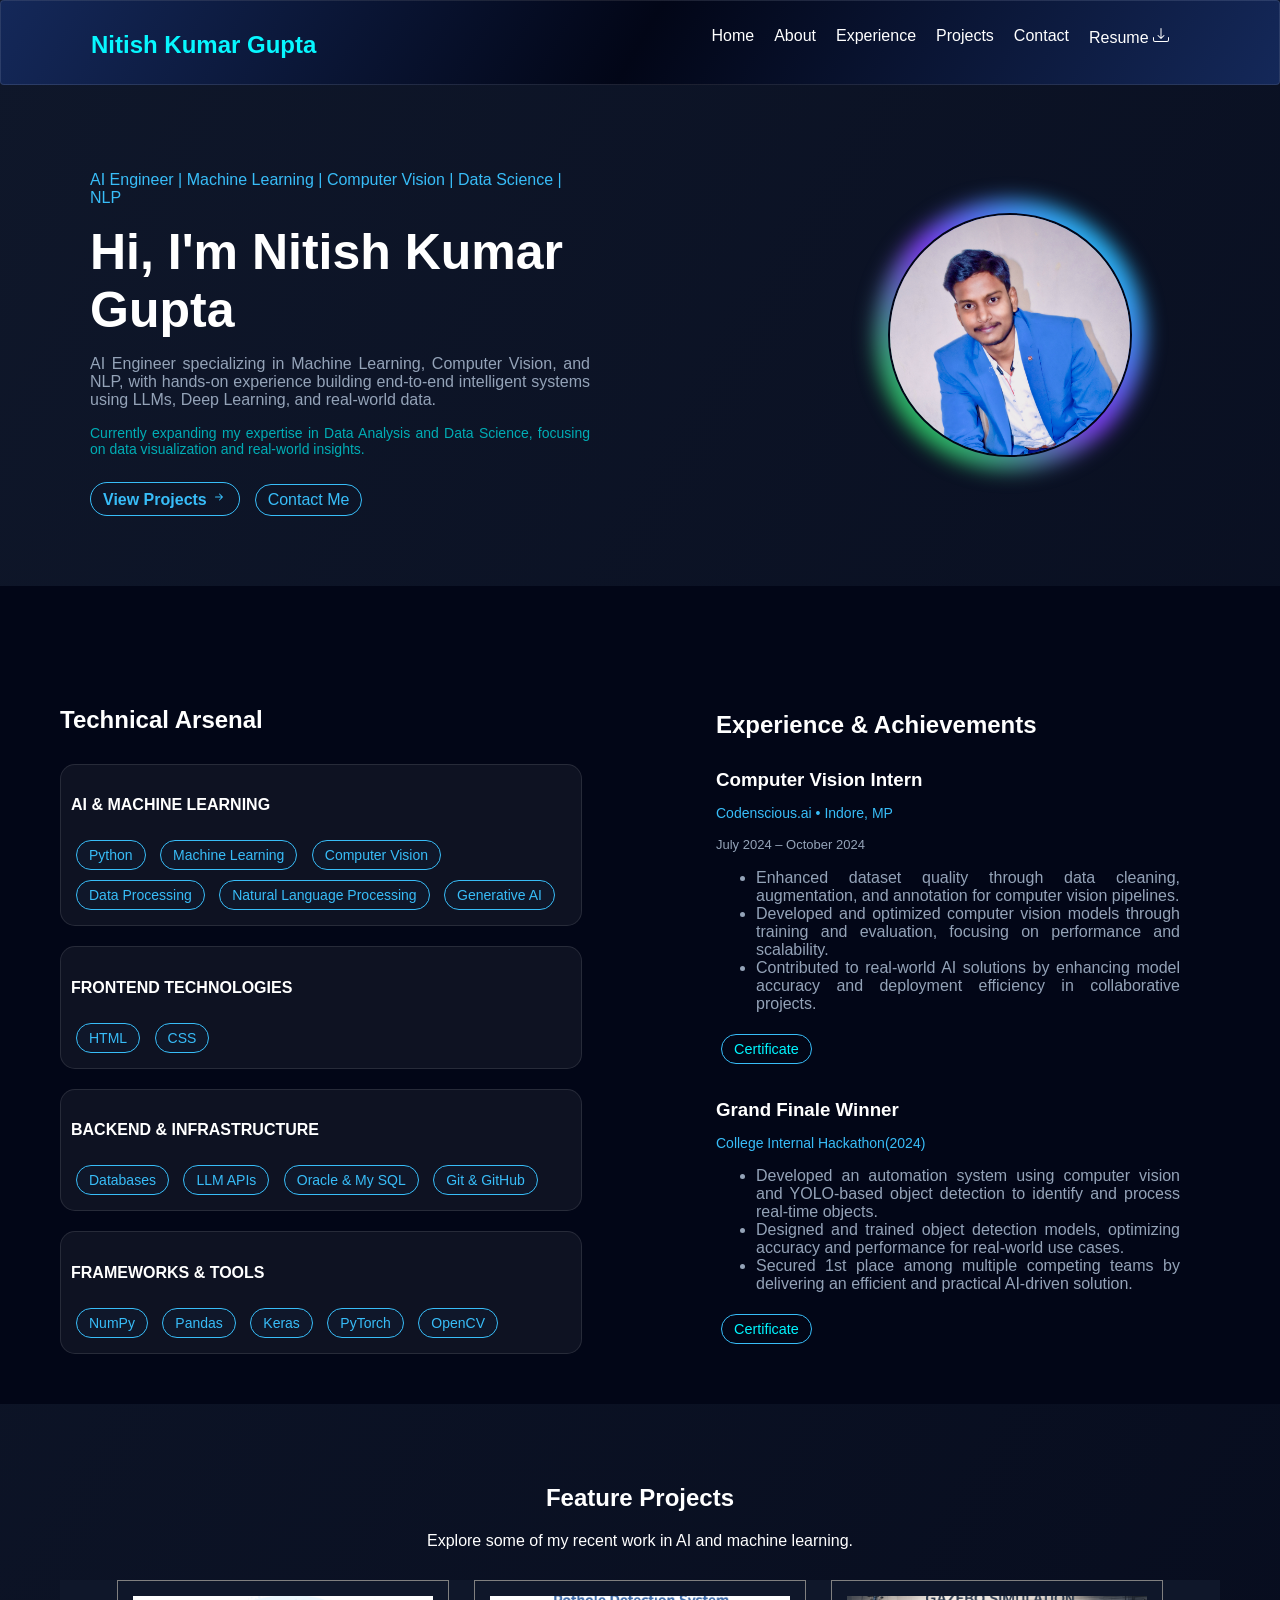
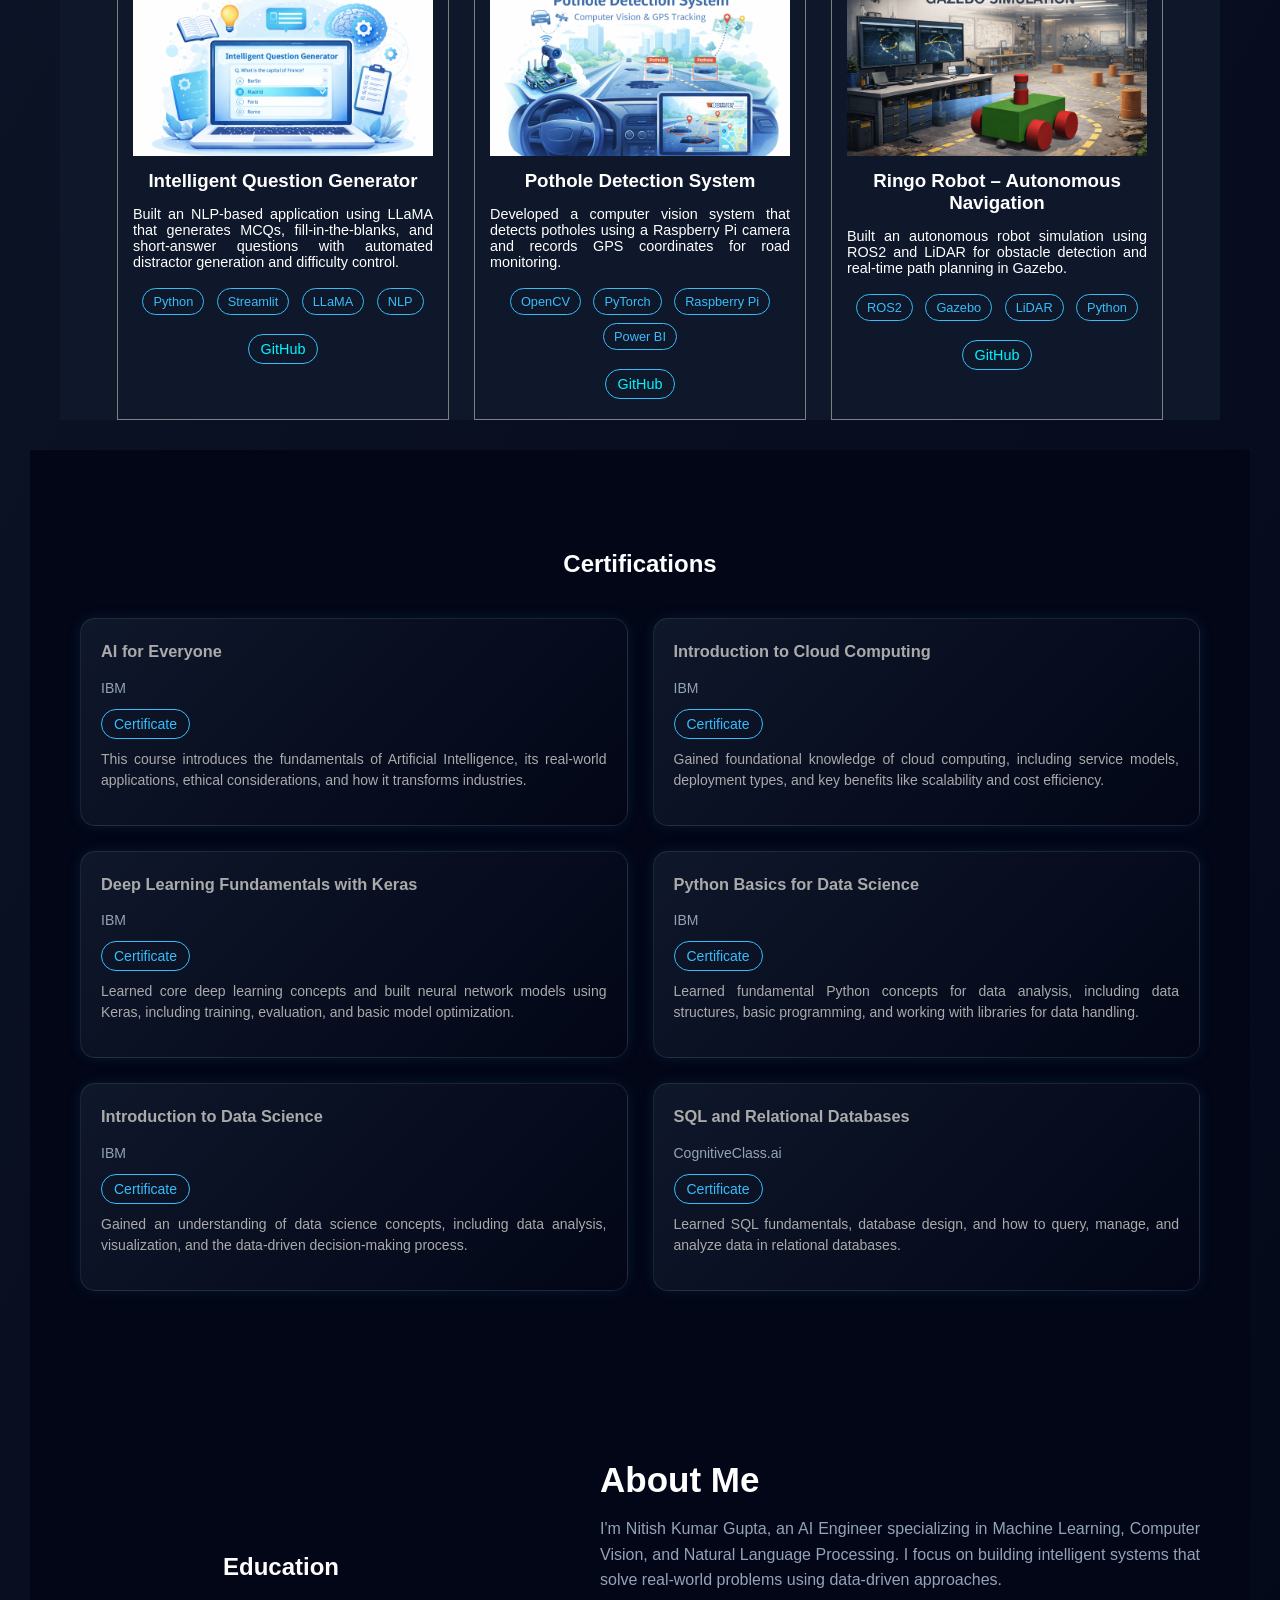
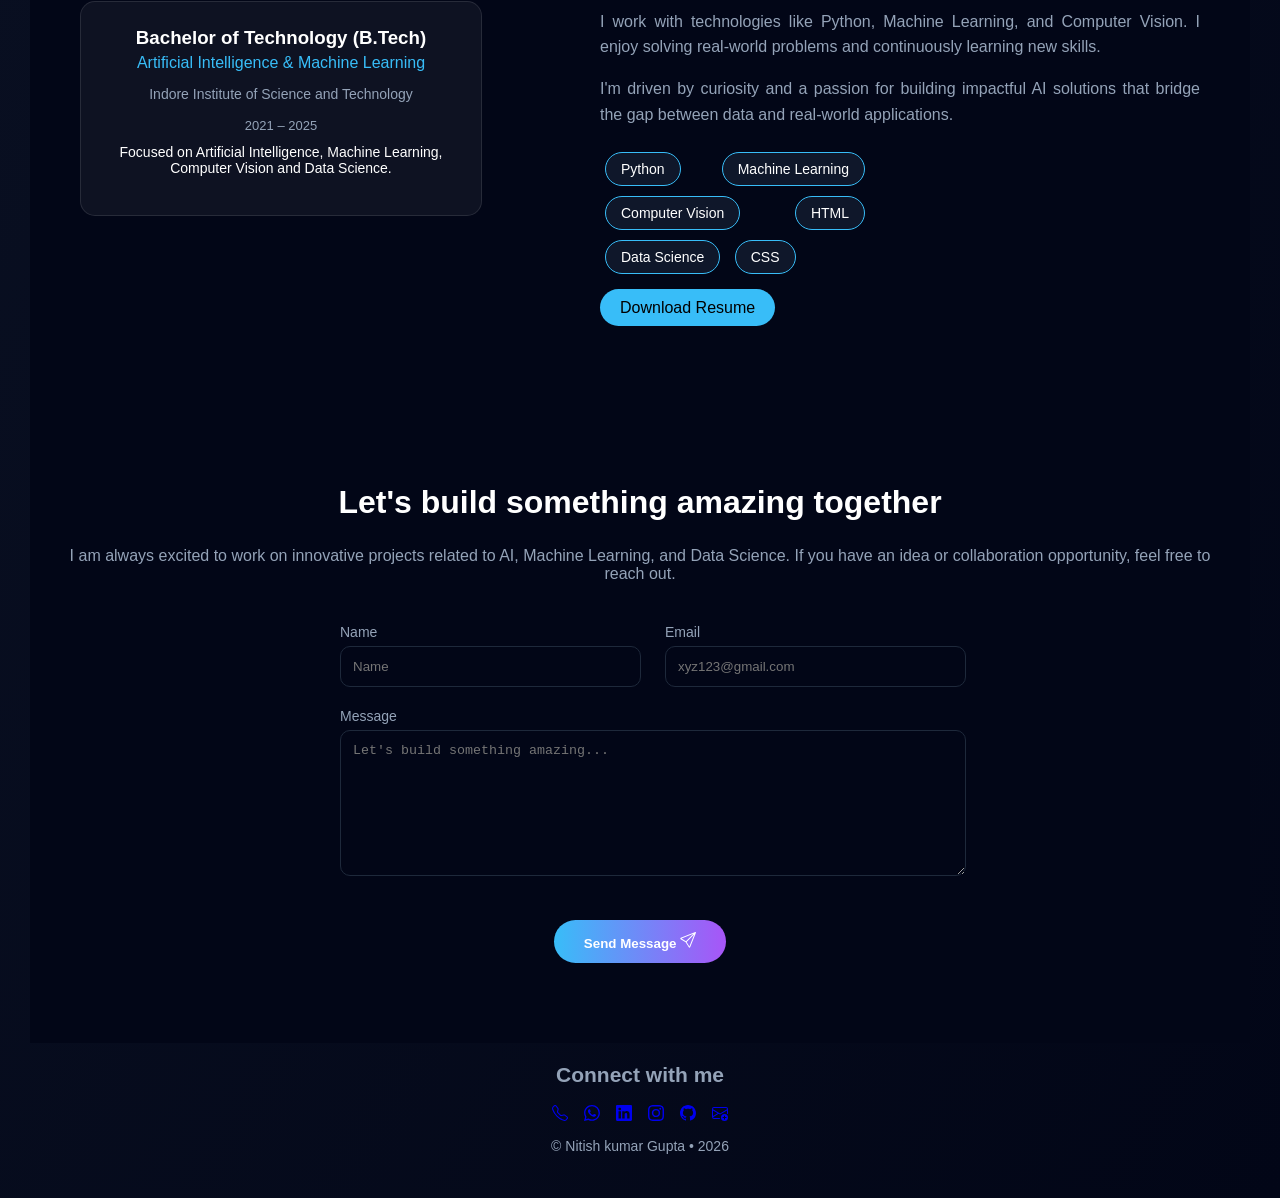
<file: index.html>
<!DOCTYPE html>
<html lang="en">
<head>
    <meta charset="UTF-8">
    <meta name="viewport" content="width=device-width, initial-scale=1.0">
    <title>portfolio</title>
    <link rel="stylesheet" href="style.css">
    <link rel="icon" type="image/png" sizes="32x32" href="images/favicon-32x32.png">
    <link rel="icon" type="image/png" sizes="16x16" href="images/favicon-16x16.png">
    <meta name="description" content="AI Engineer Portfolio - Nitish Kumar Gupta">
    <meta name="keywords" content="AI, Machine Learning, Portfolio, Python">
</head>
<body>
    <!-- NAVBAR -->
<nav>
    <h2 class="logo">Nitish Kumar Gupta</h2>
    <ul>
        <li><a href="#">Home</a></li>
        <li><a href="#about">About</a></li>
        <li><a href="#experience">Experience</a></li>
        <li><a href="#projects">Projects</a></li>
        <li><a href="#contact">Contact</a></li>
        <li><a href="nitish_resume.pdf" download="Resume">Resume
            <svg xmlns="http://www.w3.org/2000/svg" width="16" height="16" fill="currentColor" class="bi bi-download" viewBox="0 0 16 16">
        <path d="M.5 9.9a.5.5 0 0 1 .5.5v2.5a1 1 0 0 0 1 1h12a1 1 0 0 0 1-1v-2.5a.5.5 0 0 1 1 0v2.5a2 2 0 0 1-2 2H2a2 2 0 0 1-2-2v-2.5a.5.5 0 0 1 .5-.5"/>
        <path d="M7.646 11.854a.5.5 0 0 0 .708 0l3-3a.5.5 0 0 0-.708-.708L8.5 10.293V1.5a.5.5 0 0 0-1 0v8.793L5.354 8.146a.5.5 0 1 0-.708.708z"/>
        </svg>
        </a></li>
    </ul>
</nav>

<!-- HERO SECTION -->
<section class="hero">
    <div class="left">
        <p class="tagline">AI Engineer | Machine Learning | Computer Vision | Data Science | NLP</p>
        <h1 class="typing">Hi, I'm Nitish Kumar Gupta</h1>
        <p class="desc">
            AI Engineer specializing in Machine Learning, Computer Vision, and NLP, with hands-on experience building end-to-end intelligent systems using LLMs, Deep Learning, and real-world data.
        </p>
        <p class="exploring">
            Currently expanding my expertise in Data Analysis and Data Science, focusing on data visualization and real-world insights.
        </p>

        <div class="buttons">
            <a href="#projects" class="btn1">View Projects
                <svg xmlns="http://www.w3.org/2000/svg" width="16" height="16" fill="currentColor" class="bi bi-arrow-right-short" viewBox="0 0 16 16">
                <path fill-rule="evenodd" d="M4 8a.5.5 0 0 1 .5-.5h5.793L8.146 5.354a.5.5 0 1 1 .708-.708l3 3a.5.5 0 0 1 0 .708l-3 3a.5.5 0 0 1-.708-.708L10.293 8.5H4.5A.5.5 0 0 1 4 8"/>
                </svg>
            </a>
            <a href="#contact" class="btn2">Contact Me
            <!-- <svg xmlns="http://www.w3.org/2000/svg" width="16" height="16" fill="currentColor" class="bi bi-download" viewBox="0 0 16 16">
                <path d="M.5 9.9a.5.5 0 0 1 .5.5v2.5a1 1 0 0 0 1 1h12a1 1 0 0 0 1-1v-2.5a.5.5 0 0 1 1 0v2.5a2 2 0 0 1-2 2H2a2 2 0 0 1-2-2v-2.5a.5.5 0 0 1 .5-.5"/>
                <path d="M7.646 11.854a.5.5 0 0 0 .708 0l3-3a.5.5 0 0 0-.708-.708L8.5 10.293V1.5a.5.5 0 0 0-1 0v8.793L5.354 8.146a.5.5 0 1 0-.708.708z"/>
            </svg> -->
            </a>
        </div>
    </div>

    <div class="right">
        <img src="images/IMG_4747.jpg" alt="profile">
    </div>
</section>


<section class="exp-section" id="experience">

    <!-- LEFT SIDE (SKILLS) -->
    <div class="skills">

        <h2>Technical Arsenal</h2>

        <div class="card">
            <h4>AI & MACHINE LEARNING</h4>
            <div class="tags">
                <span>Python</span>
                <span>Machine Learning</span>
                <span>Computer Vision</span>
                <span>Data Processing</span>
                <span>Natural Language Processing</span>
                <span>Generative AI</span>
            </div>
        </div>

        <div class="card">
            <h4>FRONTEND TECHNOLOGIES</h4>
            <div class="tags">
                <!-- <span>React</span>
                <span>Next.js</span> -->
                <span>HTML</span>
                <span>CSS</span>
            </div>
        </div>

        <div class="card">
            <h4>BACKEND & INFRASTRUCTURE</h4>
            <div class="tags">
                <span>Databases</span>
                <span>LLM APIs</span>
                <span>Oracle & My SQL</span>
                <span>Git & GitHub</span>
            </div>
        </div>
        <div class="card">
            <h4>FRAMEWORKS & TOOLS</h4>
            <div class="tags">
                <span>NumPy</span>
                <span>Pandas</span>
                <span>Keras</span>
                <span>PyTorch</span>
                <span>OpenCV</span>
            </div>
    </div>

    </div>

    <!-- RIGHT SIDE (EXPERIENCE) -->
    <div class="experience">
        

        <h2>Experience & Achievements</h2>

            <div class="item">
                <div class="content">
                    <h3>Computer Vision Intern</h3>
                    <p class="company">Codenscious.ai • Indore, MP</p>
                    <span class="date">July 2024 – October 2024</span>

                    <ul>
                        <li>Enhanced dataset quality through data cleaning, augmentation, and annotation for computer vision pipelines.</li>
                        <li>Developed and optimized computer vision models through training and evaluation, focusing on performance and scalability.</li>
                        <li>Contributed to real-world AI solutions by enhancing model accuracy and deployment efficiency in collaborative projects.</li>
                    </ul>
                    <a href="https://drive.google.com/file/d/1pH23Oi0qFvz0-81xElaISuHCDr7h6zci/view?usp=sharing" target="_blank">Certificate</a>
                </div>
            </div>

            <div class="item">
                <div class="content">
                    <h3>Grand Finale Winner</h3>
                    <p class="company">College Internal Hackathon(2024)</p>
                    <ul>
                        <li>Developed an automation system using computer vision and YOLO-based object detection to identify and process real-time objects.</li>
                        <li>Designed and trained object detection models, optimizing accuracy and performance for real-world use cases.</li>
                        <li>Secured 1st place among multiple competing teams by delivering an efficient and practical AI-driven solution.</li>
                    </ul>
                    <a href="https://drive.google.com/file/d/1LE_sgU62Ff4HAMiB1M44uQCPMNcK5cel/view?usp=sharing" target="_blank">Certificate</a>
                </div>
            </div>

    </div>

</section>
<!-- Projects -->
 <div class="head" id="projects">
        <h2>Feature Projects</h2>
        <p>Explore some of my recent work in AI and machine learning.</p>
        <div class="projects">

    <!-- Project 1 -->
    <div class="project-card">
        <img src="images/question_generator.png" alt="Question Generator">

        <h3>Intelligent Question Generator</h3>

        <p>Built an NLP-based application using LLaMA that generates MCQs, fill-in-the-blanks, and short-answer questions with automated distractor generation and difficulty control.</p>

        <div class="tech">
            <span>Python</span>
            <span>Streamlit</span>
            <span>LLaMA</span>
            <span>NLP</span>
        </div>

        <div class="project-links">
            <a href="https://github.com/nitishkrgupta/Intelligent_Question_generator" target="_blank">GitHub</a>
        </div>
    </div>


    <!-- Project 2 -->
    <div class="project-card">
        <img src="images/pothole.png" alt="Pothole Detection">

        <h3>Pothole Detection System</h3>

        <p>Developed a computer vision system that detects potholes using a Raspberry Pi camera and records GPS coordinates for road monitoring.</p>

        <div class="tech">
            <span>OpenCV</span>
            <span>PyTorch</span>
            <span>Raspberry Pi</span>
            <span>Power BI</span>
        </div>

        <div class="project-links">
            <a href="https://github.com/nitishkrgupta" target="_blank">GitHub</a>
        </div>
    </div>


    <!-- Project 3 -->
    <div class="project-card">
        <img src="images/robot1.png" alt="Ringo Robot">

        <h3>Ringo Robot – Autonomous Navigation</h3>

        <p>Built an autonomous robot simulation using ROS2 and LiDAR for obstacle detection and real-time path planning in Gazebo.</p>

        <div class="tech">
            <span>ROS2</span>
            <span>Gazebo</span>
            <span>LiDAR</span>
            <span>Python</span>
        </div>

        <div class="project-links">
            <a href="https://github.com/Adityavardhanjain/Ringo---SLAM" target="_blank">GitHub</a>
        </div>
    </div>

</div>

<section class="certifications">

    <h2>Certifications</h2>

    <div class="cert-grid">
        <!-- CARD 1 -->
        <div class="cert-card">
            <h3>AI for Everyone</h3>
            <p class="org">IBM</p>
            <div class="buttons">
                <a href="https://courses.edx.org/certificates/1fab6fd555434b0994438b530886c713" target="_blank">Certificate</a>
                <!-- <button>Summary</button> -->
                <p>
                    This course introduces the fundamentals of Artificial Intelligence,
                    its real-world applications, ethical considerations, and how it
                    transforms industries.
                </p> 
            </div>
        </div>

        <!-- CARD 2 -->
        <div class="cert-card">
            <h3>Introduction to Cloud Computing</h3>
            <p class="org">IBM</p>

            <div class="buttons">
                <a href="https://courses.edx.org/certificates/34645fc9975149f6886b3bfd8b83c50b" target="_blank">Certificate</a>
                <!-- <button>Summary</button> -->
                <p>Gained foundational knowledge of cloud computing, including service models, deployment types, and key benefits like scalability and cost efficiency.</p>
            </div>
        </div>

        <!-- CARD 3 -->
        <div class="cert-card">
            <h3>Deep Learning Fundamentals with Keras</h3>
            <p class="org">IBM</p>

            <div class="buttons">
                <a href="https://courses.edx.org/certificates/72b60727f1254f9a8e0e6c3792f55d23" target="_blank">Certificate</a>
                <!-- <button>Summary</button> -->
                <p>Learned core deep learning concepts and built neural network models using Keras, including training, evaluation, and basic model optimization.</p>
            </div>
        </div>
        <div class="cert-card">
            <h3>Python Basics for Data Science</h3>
            <p class="org">IBM</p>

            <div class="buttons">
                <a href="https://courses.edx.org/certificates/03c9a41adb874b73a85a8ad9785bec9d" target="_blank">Certificate</a>
                <!-- <button>Summary</button> -->
                <p>Learned fundamental Python concepts for data analysis, including data structures, basic programming, and working with libraries for data handling.</p>
            </div>
        </div>
        <div class="cert-card">
            <h3>Introduction to Data Science</h3>
            <p class="org">IBM</p>

            <div class="buttons">
                <a href="https://courses.edx.org/certificates/ad490fe6466a464bbbdf8b87b08b7010" target="_blank">Certificate</a>
                <!-- <button>Summary</button> -->
                <p>Gained an understanding of data science concepts, including data analysis, visualization, and the data-driven decision-making process.</p>
            </div>
        </div>
        <div class="cert-card">
            <h3>SQL and Relational Databases</h3>
            <p class="org">CognitiveClass.ai</p>

            <div class="buttons">
                <a href="https://courses.cognitiveclass.ai/certificates/72644a8330c442c2af75d0e4aa783e21" target="_blank">Certificate</a>
                <!-- <button>Summary</button> -->
                <p>Learned SQL fundamentals, database design, and how to query, manage, and analyze data in relational databases.</p>
            </div>
        </div>

    </div>

</section>


<section class="about" id="about">

    <div class="about-container">

        <!-- LEFT (IMAGE) -->
        <div class="about-left">
        <h2>Education</h2>
        <div class="edu-card">
            <h3>Bachelor of Technology (B.Tech)</h3>
            <p class="college">Artificial Intelligence & Machine Learning</p>
            <p class="college-name">Indore Institute of Science and Technology</p>
            <span class="date">2021 – 2025</span>

            <p class="edu-desc">Focused on Artificial Intelligence, Machine Learning, Computer Vision and Data Science.</p>
        </div>

        </div>

        <!-- RIGHT (TEXT) -->
        <div class="about-right">
            <h2>About Me</h2>

            <p>
                I'm Nitish Kumar Gupta, an AI Engineer specializing in Machine Learning, Computer Vision, and Natural Language Processing. I focus on building intelligent systems that solve real-world problems using data-driven approaches.
            </p>

            <p>
                I work with technologies like Python, Machine Learning, and Computer Vision.
                I enjoy solving real-world problems and continuously learning new skills.
            </p>
            <p>
                I'm driven by curiosity and a passion for building impactful AI solutions that bridge the gap between data and real-world applications.
            </p>

            <!-- SKILLS -->
            <div class="skills">
                <span>Python</span>
                <span>Machine Learning</span>
                <span>Computer Vision</span>
                <span>HTML</span>
                <span>Data Science</span>
                <span>CSS</span>
            </div>

            <a class="about-btn" href="nitish_resume.pdf">Download Resume</a>
        </div>

    </div>

</section>

<section class="contact">

    <h2>Let's build something amazing together</h2>
    <p class="subtitle">
        I am always excited to work on innovative projects related to AI, Machine Learning, and Data Science. If you have an idea or collaboration opportunity, feel free to reach out.
    </p>

    <form class="contact-form">

        <div class="row">
            <div class="input-box">
                <label>Name</label>
                <input type="text" placeholder="Name">
            </div>

            <div class="input-box">
                <label>Email</label>
                <input type="email" placeholder="xyz123@gmail.com">
            </div>
        </div>

        <div class="input-box">
            <label>Message</label>
            <textarea placeholder="Let's build something amazing..."></textarea>
        </div>

        <button class="send-btn">Send Message
            <svg xmlns="http://www.w3.org/2000/svg" width="16" height="16" fill="currentColor" class="bi bi-send" viewBox="0 0 16 16">
            <path d="M15.854.146a.5.5 0 0 1 .11.54l-5.819 14.547a.75.75 0 0 1-1.329.124l-3.178-4.995L.643 7.184a.75.75 0 0 1 .124-1.33L15.314.037a.5.5 0 0 1 .54.11ZM6.636 10.07l2.761 4.338L14.13 2.576zm6.787-8.201L1.591 6.602l4.339 2.76z"/>
            </svg>
        </button>

    </form>

</section>

    <footer class="footer" id="contact">
        <h2>Connect with me</h2>
        <a href="tel:+919576273910"><svg xmlns="http://www.w3.org/2000/svg" width="16" height="16" fill="currentColor" class="bi bi-telephone" viewBox="0 0 16 16">
        <path d="M3.654 1.328a.678.678 0 0 0-1.015-.063L1.605 2.3c-.483.484-.661 1.169-.45 1.77a17.6 17.6 0 0 0 4.168 6.608 17.6 17.6 0 0 0 6.608 4.168c.601.211 1.286.033 1.77-.45l1.034-1.034a.678.678 0 0 0-.063-1.015l-2.307-1.794a.68.68 0 0 0-.58-.122l-2.19.547a1.75 1.75 0 0 1-1.657-.459L5.482 8.062a1.75 1.75 0 0 1-.46-1.657l.548-2.19a.68.68 0 0 0-.122-.58zM1.884.511a1.745 1.745 0 0 1 2.612.163L6.29 2.98c.329.423.445.974.315 1.494l-.547 2.19a.68.68 0 0 0 .178.643l2.457 2.457a.68.68 0 0 0 .644.178l2.189-.547a1.75 1.75 0 0 1 1.494.315l2.306 1.794c.829.645.905 1.87.163 2.611l-1.034 1.034c-.74.74-1.846 1.065-2.877.702a18.6 18.6 0 0 1-7.01-4.42 18.6 18.6 0 0 1-4.42-7.009c-.362-1.03-.037-2.137.703-2.877z"/>
        </svg></a>
        <a href="https://api.whatsapp.com/send?phone=919576273910" target="_blank"><svg xmlns="http://www.w3.org/2000/svg" width="16" height="16" fill="currentColor" class="bi bi-whatsapp" viewBox="0 0 16 16">
        <path d="M13.601 2.326A7.85 7.85 0 0 0 7.994 0C3.627 0 .068 3.558.064 7.926c0 1.399.366 2.76 1.057 3.965L0 16l4.204-1.102a7.9 7.9 0 0 0 3.79.965h.004c4.368 0 7.926-3.558 7.93-7.93A7.9 7.9 0 0 0 13.6 2.326zM7.994 14.521a6.6 6.6 0 0 1-3.356-.92l-.24-.144-2.494.654.666-2.433-.156-.251a6.56 6.56 0 0 1-1.007-3.505c0-3.626 2.957-6.584 6.591-6.584a6.56 6.56 0 0 1 4.66 1.931 6.56 6.56 0 0 1 1.928 4.66c-.004 3.639-2.961 6.592-6.592 6.592m3.615-4.934c-.197-.099-1.17-.578-1.353-.646-.182-.065-.315-.099-.445.099-.133.197-.513.646-.627.775-.114.133-.232.148-.43.05-.197-.1-.836-.308-1.592-.985-.59-.525-.985-1.175-1.103-1.372-.114-.198-.011-.304.088-.403.087-.088.197-.232.296-.346.1-.114.133-.198.198-.33.065-.134.034-.248-.015-.347-.05-.099-.445-1.076-.612-1.47-.16-.389-.323-.335-.445-.34-.114-.007-.247-.007-.38-.007a.73.73 0 0 0-.529.247c-.182.198-.691.677-.691 1.654s.71 1.916.81 2.049c.098.133 1.394 2.132 3.383 2.992.47.205.84.326 1.129.418.475.152.904.129 1.246.08.38-.058 1.171-.48 1.338-.943.164-.464.164-.86.114-.943-.049-.084-.182-.133-.38-.232"/>
        </svg></a>
        <a href="https://www.linkedin.com/in/nitish-kumar-gupta-1b4274269/" target="_blank"><svg xmlns="http://www.w3.org/2000/svg" width="16" height="16" fill="currentColor" class="bi bi-linkedin" viewBox="0 0 16 16">
        <path d="M0 1.146C0 .513.526 0 1.175 0h13.65C15.474 0 16 .513 16 1.146v13.708c0 .633-.526 1.146-1.175 1.146H1.175C.526 16 0 15.487 0 14.854zm4.943 12.248V6.169H2.542v7.225zm-1.2-8.212c.837 0 1.358-.554 1.358-1.248-.015-.709-.52-1.248-1.342-1.248S2.4 3.226 2.4 3.934c0 .694.521 1.248 1.327 1.248zm4.908 8.212V9.359c0-.216.016-.432.08-.586.173-.431.568-.878 1.232-.878.869 0 1.216.662 1.216 1.634v3.865h2.401V9.25c0-2.22-1.184-3.252-2.764-3.252-1.274 0-1.845.7-2.165 1.193v.025h-.016l.016-.025V6.169h-2.4c.03.678 0 7.225 0 7.225z"/>
        </svg></a>
        <a href="https://www.instagram.com/nitish.k.gupta/" target="_blank"><svg xmlns="http://www.w3.org/2000/svg" width="16" height="16" fill="currentColor" class="bi bi-instagram" viewBox="0 0 16 16">
        <path d="M8 0C5.829 0 5.556.01 4.703.048 3.85.088 3.269.222 2.76.42a3.9 3.9 0 0 0-1.417.923A3.9 3.9 0 0 0 .42 2.76C.222 3.268.087 3.85.048 4.7.01 5.555 0 5.827 0 8.001c0 2.172.01 2.444.048 3.297.04.852.174 1.433.372 1.942.205.526.478.972.923 1.417.444.445.89.719 1.416.923.51.198 1.09.333 1.942.372C5.555 15.99 5.827 16 8 16s2.444-.01 3.298-.048c.851-.04 1.434-.174 1.943-.372a3.9 3.9 0 0 0 1.416-.923c.445-.445.718-.891.923-1.417.197-.509.332-1.09.372-1.942C15.99 10.445 16 10.173 16 8s-.01-2.445-.048-3.299c-.04-.851-.175-1.433-.372-1.941a3.9 3.9 0 0 0-.923-1.417A3.9 3.9 0 0 0 13.24.42c-.51-.198-1.092-.333-1.943-.372C10.443.01 10.172 0 7.998 0zm-.717 1.442h.718c2.136 0 2.389.007 3.232.046.78.035 1.204.166 1.486.275.373.145.64.319.92.599s.453.546.598.92c.11.281.24.705.275 1.485.039.843.047 1.096.047 3.231s-.008 2.389-.047 3.232c-.035.78-.166 1.203-.275 1.485a2.5 2.5 0 0 1-.599.919c-.28.28-.546.453-.92.598-.28.11-.704.24-1.485.276-.843.038-1.096.047-3.232.047s-2.39-.009-3.233-.047c-.78-.036-1.203-.166-1.485-.276a2.5 2.5 0 0 1-.92-.598 2.5 2.5 0 0 1-.6-.92c-.109-.281-.24-.705-.275-1.485-.038-.843-.046-1.096-.046-3.233s.008-2.388.046-3.231c.036-.78.166-1.204.276-1.486.145-.373.319-.64.599-.92s.546-.453.92-.598c.282-.11.705-.24 1.485-.276.738-.034 1.024-.044 2.515-.045zm4.988 1.328a.96.96 0 1 0 0 1.92.96.96 0 0 0 0-1.92m-4.27 1.122a4.109 4.109 0 1 0 0 8.217 4.109 4.109 0 0 0 0-8.217m0 1.441a2.667 2.667 0 1 1 0 5.334 2.667 2.667 0 0 1 0-5.334"/>
        </svg></a>
        <a href="https://github.com/nitishkrgupta" target="_blank"><svg xmlns="http://www.w3.org/2000/svg" width="16" height="16" fill="currentColor" class="bi bi-github" viewBox="0 0 16 16">
        <path d="M8 0C3.58 0 0 3.58 0 8c0 3.54 2.29 6.53 5.47 7.59.4.07.55-.17.55-.38 0-.19-.01-.82-.01-1.49-2.01.37-2.53-.49-2.69-.94-.09-.23-.48-.94-.82-1.13-.28-.15-.68-.52-.01-.53.63-.01 1.08.58 1.23.82.72 1.21 1.87.87 2.33.66.07-.52.28-.87.51-1.07-1.78-.2-3.64-.89-3.64-3.95 0-.87.31-1.59.82-2.15-.08-.2-.36-1.02.08-2.12 0 0 .67-.21 2.2.82.64-.18 1.32-.27 2-.27s1.36.09 2 .27c1.53-1.04 2.2-.82 2.2-.82.44 1.1.16 1.92.08 2.12.51.56.82 1.27.82 2.15 0 3.07-1.87 3.75-3.65 3.95.29.25.54.73.54 1.48 0 1.07-.01 1.93-.01 2.2 0 .21.15.46.55.38A8.01 8.01 0 0 0 16 8c0-4.42-3.58-8-8-8"/>
        </svg></a>
        <a href="mailto:kumarknitish@gmail.com"><svg xmlns="http://www.w3.org/2000/svg" width="16" height="16" fill="currentColor" class="bi bi-envelope-plus" viewBox="0 0 16 16">
        <path d="M2 2a2 2 0 0 0-2 2v8.01A2 2 0 0 0 2 14h5.5a.5.5 0 0 0 0-1H2a1 1 0 0 1-.966-.741l5.64-3.471L8 9.583l7-4.2V8.5a.5.5 0 0 0 1 0V4a2 2 0 0 0-2-2zm3.708 6.208L1 11.105V5.383zM1 4.217V4a1 1 0 0 1 1-1h12a1 1 0 0 1 1 1v.217l-7 4.2z"/>
        <path d="M16 12.5a3.5 3.5 0 1 1-7 0 3.5 3.5 0 0 1 7 0m-3.5-2a.5.5 0 0 0-.5.5v1h-1a.5.5 0 0 0 0 1h1v1a.5.5 0 0 0 1 0v-1h1a.5.5 0 0 0 0-1h-1v-1a.5.5 0 0 0-.5-.5"/>
        </svg></a>
        <div>
            
        </div>
        <p>&copy; Nitish kumar Gupta &bull; 2026</p>
    </footer>


</body>
</html>
</file>
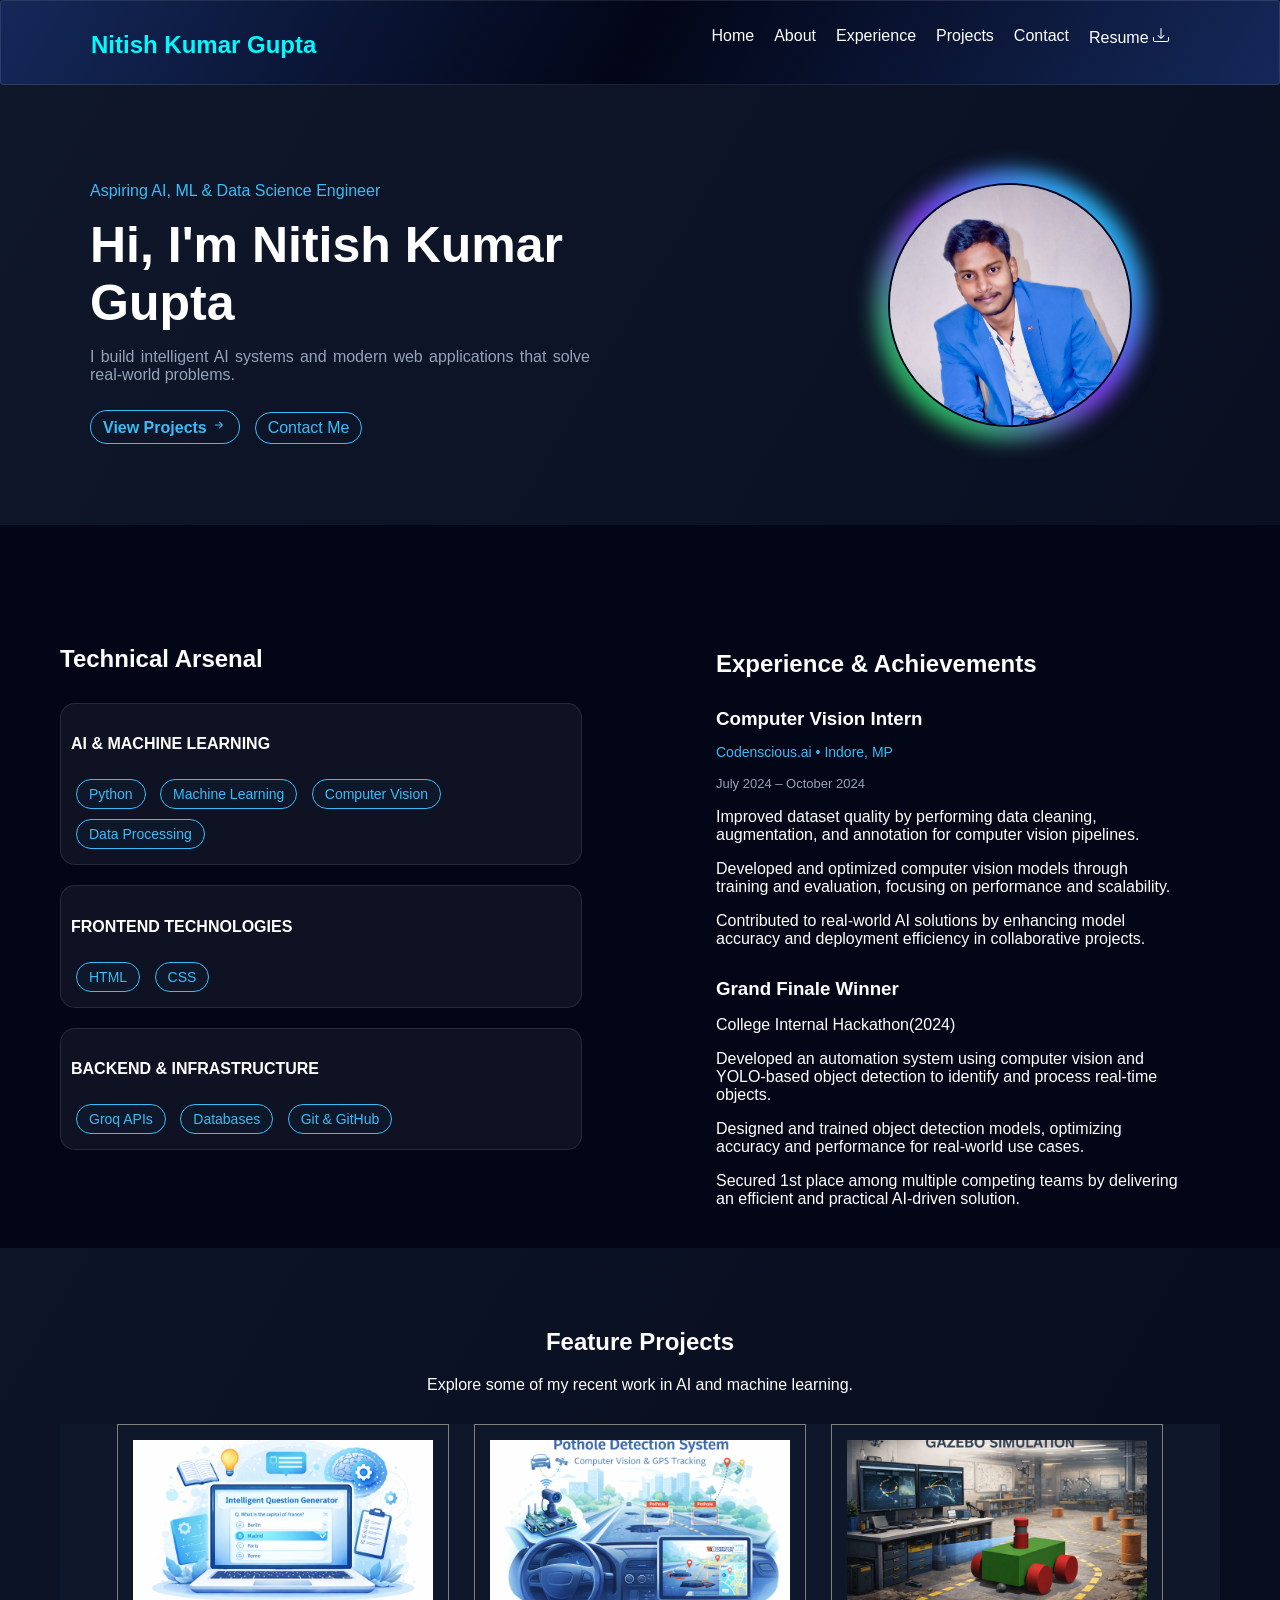
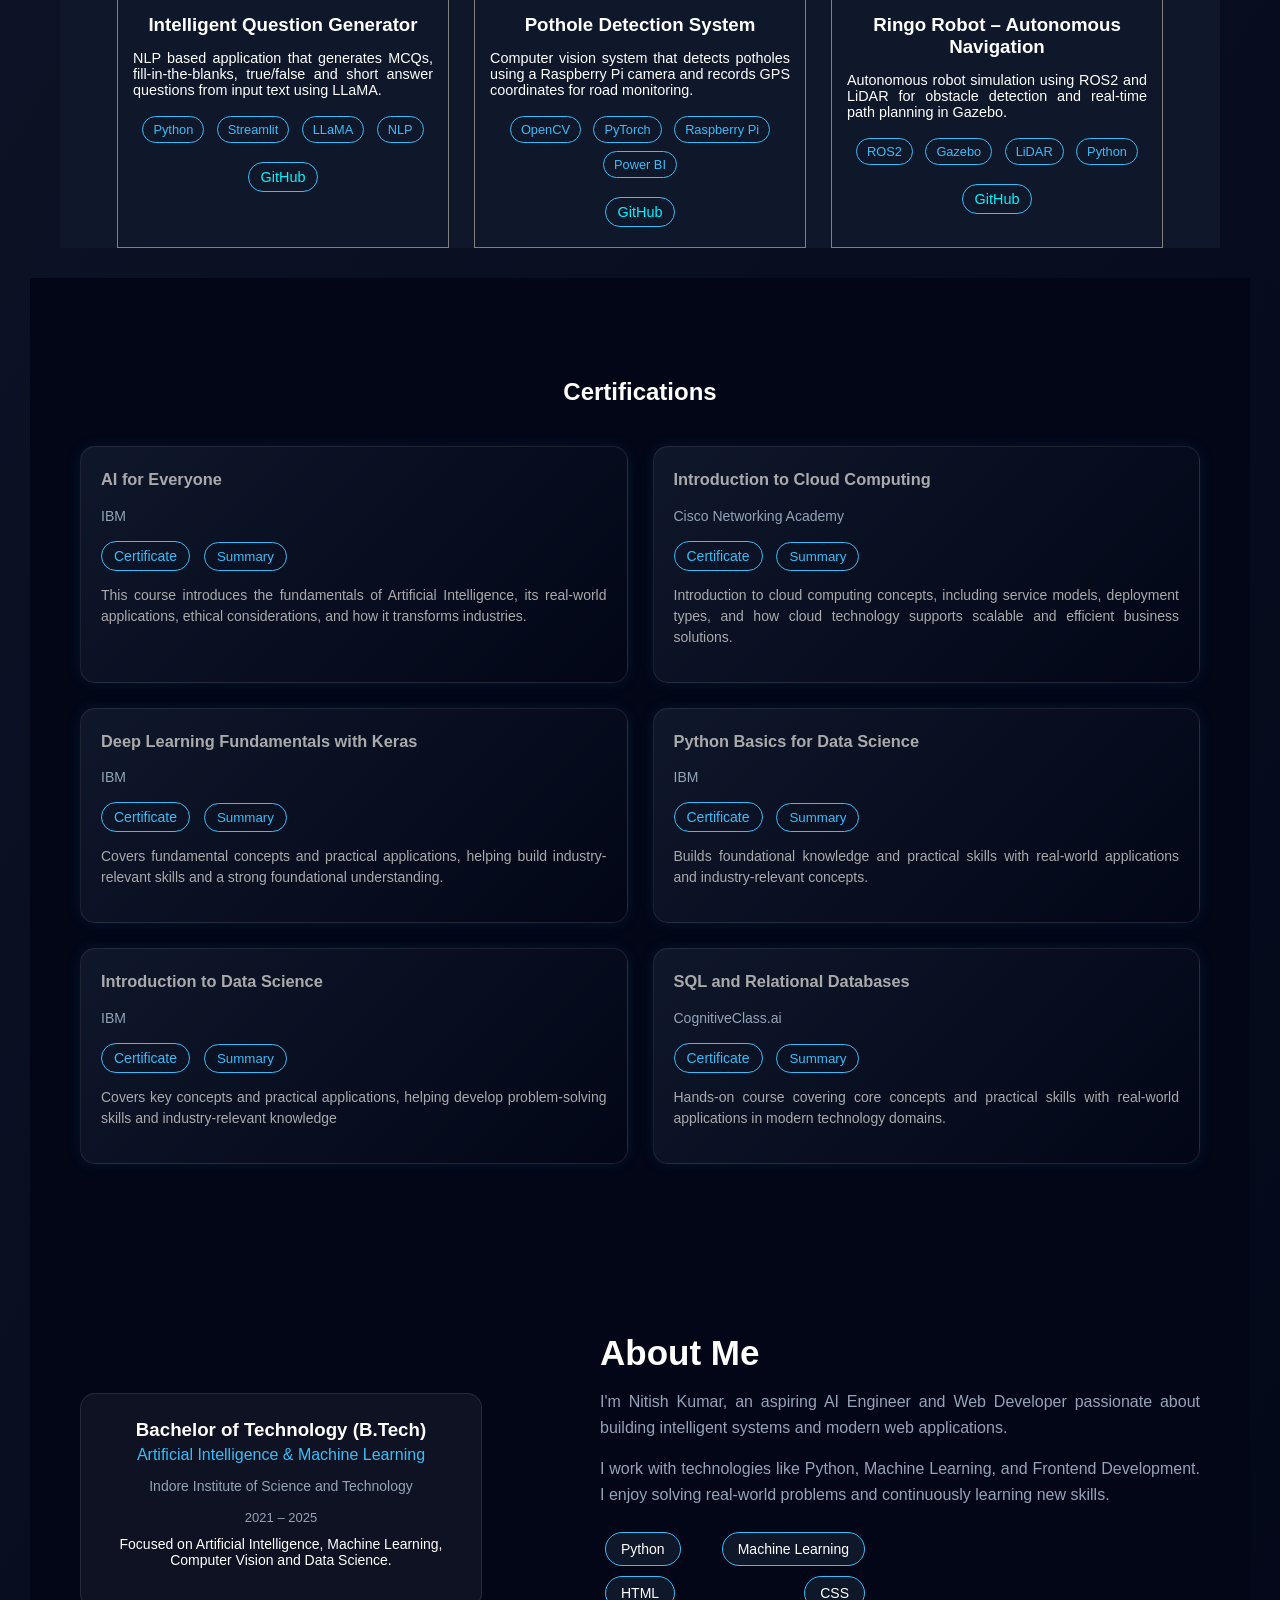
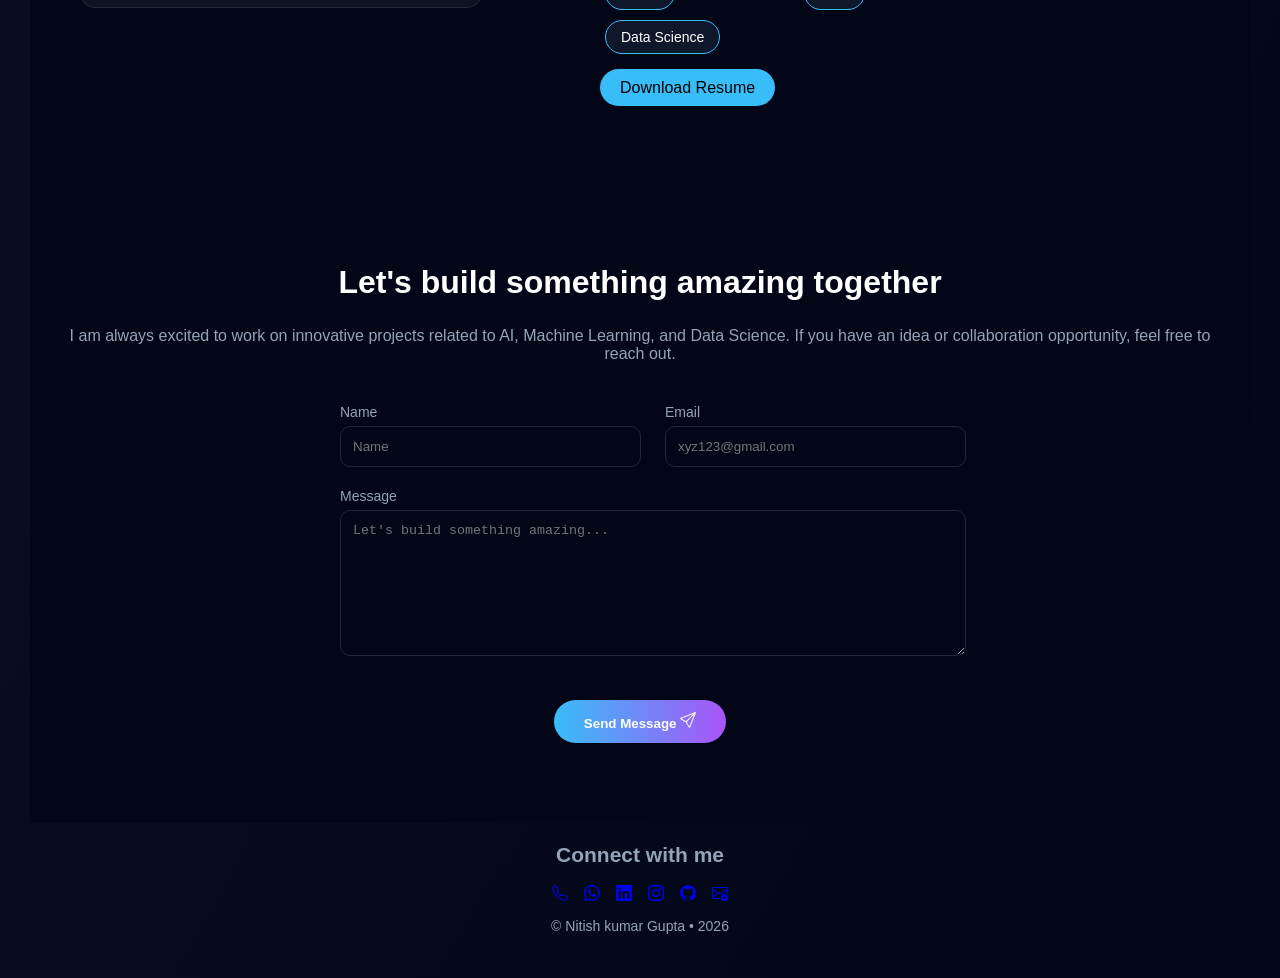
<file: portfolio.html>
<!DOCTYPE html>
<html lang="en">
<head>
    <meta charset="UTF-8">
    <meta name="viewport" content="width=device-width, initial-scale=1.0">
    <title>portfolio</title>
    <link rel="stylesheet" href="style.css">
    <link rel="icon" type="image/png" sizes="32x32" href="images/favicon-32x32.png">
    <link rel="icon" type="image/png" sizes="16x16" href="images/favicon-16x16.png">
    <meta name="description" content="AI Engineer Portfolio - Nitish Kumar Gupta">
    <meta name="keywords" content="AI, Machine Learning, Portfolio, Python">
</head>
<body>
    <!-- NAVBAR -->
<nav>
    <h2 class="logo">Nitish Kumar Gupta</h2>
    <ul>
        <li><a href="#">Home</a></li>
        <li><a href="#about">About</a></li>
        <li><a href="#experience">Experience</a></li>
        <li><a href="#projects">Projects</a></li>
        <li><a href="#contact">Contact</a></li>
        <li><a href="nitish_resume.pdf" download="Resume">Resume
            <svg xmlns="http://www.w3.org/2000/svg" width="16" height="16" fill="currentColor" class="bi bi-download" viewBox="0 0 16 16">
        <path d="M.5 9.9a.5.5 0 0 1 .5.5v2.5a1 1 0 0 0 1 1h12a1 1 0 0 0 1-1v-2.5a.5.5 0 0 1 1 0v2.5a2 2 0 0 1-2 2H2a2 2 0 0 1-2-2v-2.5a.5.5 0 0 1 .5-.5"/>
        <path d="M7.646 11.854a.5.5 0 0 0 .708 0l3-3a.5.5 0 0 0-.708-.708L8.5 10.293V1.5a.5.5 0 0 0-1 0v8.793L5.354 8.146a.5.5 0 1 0-.708.708z"/>
        </svg>
        </a></li>
    </ul>
</nav>

<!-- HERO SECTION -->
<section class="hero">
    <div class="left">
        <p class="tagline">Aspiring AI, ML & Data Science Engineer</p>
        <h1 class="typing">Hi, I'm Nitish Kumar Gupta</h1>
        <p class="desc">
            I build intelligent AI systems and modern web applications that solve real-world problems.
        </p>

        <div class="buttons">
            <a href="#projects" class="btn1">View Projects
                <svg xmlns="http://www.w3.org/2000/svg" width="16" height="16" fill="currentColor" class="bi bi-arrow-right-short" viewBox="0 0 16 16">
                <path fill-rule="evenodd" d="M4 8a.5.5 0 0 1 .5-.5h5.793L8.146 5.354a.5.5 0 1 1 .708-.708l3 3a.5.5 0 0 1 0 .708l-3 3a.5.5 0 0 1-.708-.708L10.293 8.5H4.5A.5.5 0 0 1 4 8"/>
                </svg>
            </a>
            <a href="#contact" class="btn2">Contact Me
            <!-- <svg xmlns="http://www.w3.org/2000/svg" width="16" height="16" fill="currentColor" class="bi bi-download" viewBox="0 0 16 16">
                <path d="M.5 9.9a.5.5 0 0 1 .5.5v2.5a1 1 0 0 0 1 1h12a1 1 0 0 0 1-1v-2.5a.5.5 0 0 1 1 0v2.5a2 2 0 0 1-2 2H2a2 2 0 0 1-2-2v-2.5a.5.5 0 0 1 .5-.5"/>
                <path d="M7.646 11.854a.5.5 0 0 0 .708 0l3-3a.5.5 0 0 0-.708-.708L8.5 10.293V1.5a.5.5 0 0 0-1 0v8.793L5.354 8.146a.5.5 0 1 0-.708.708z"/>
            </svg> -->
            </a>
        </div>
    </div>

    <div class="right">
        <img src="images/IMG_4747.jpg" alt="profile">
    </div>
</section>


<section class="exp-section" id="experience">

    <!-- LEFT SIDE (SKILLS) -->
    <div class="skills">

        <h2>Technical Arsenal</h2>

        <div class="card">
            <h4>AI & MACHINE LEARNING</h4>
            <div class="tags">
                <span>Python</span>
                <span>Machine Learning</span>
                <span>Computer Vision</span>
                <span>Data Processing</span>
            </div>
        </div>

        <div class="card">
            <h4>FRONTEND TECHNOLOGIES</h4>
            <div class="tags">
                <!-- <span>React</span>
                <span>Next.js</span> -->
                <span>HTML</span>
                <span>CSS</span>
            </div>
        </div>

        <div class="card">
            <h4>BACKEND & INFRASTRUCTURE</h4>
            <div class="tags">
                <!-- <span>Node.js</span> -->
                <span>Groq APIs</span>
                <span>Databases</span>
                <span>Git & GitHub</span>
            </div>
        </div>

    </div>

    <!-- RIGHT SIDE (EXPERIENCE) -->
    <div class="experience">
        

        <h2>Experience & Achievements</h2>

            <div class="item">
                <div class="content">
                    <h3>Computer Vision Intern</h3>
                    <p class="company">Codenscious.ai • Indore, MP</p>
                    <span class="date">July 2024 – October 2024</span>

                    <p>Improved dataset quality by performing data cleaning, augmentation, and annotation for computer vision pipelines.</p>
                    <p>Developed and optimized computer vision models through training and evaluation, focusing on performance and scalability.</p>
                    <p>Contributed to real-world AI solutions by enhancing model accuracy and deployment efficiency in collaborative projects.</p>
                </div>
            </div>

            <div class="item">
                <div class="content">
                    <h3>Grand Finale Winner</h3>
                    <p>College Internal Hackathon(2024)</p>
                    <p>Developed an automation system using computer vision and YOLO-based object detection to identify and process real-time objects.</p>
                    
                    <p>Designed and trained object detection models, optimizing accuracy and performance for real-world use cases.</p>
                    <p>Secured 1st place among multiple competing teams by delivering an efficient and practical AI-driven solution.</p>

                </div>
            </div>

    </div>

</section>
<!-- Projects -->
 <div class="head" id="projects">
        <h2>Feature Projects</h2>
        <p>Explore some of my recent work in AI and machine learning.</p>
        <div class="projects">

    <!-- Project 1 -->
    <div class="project-card">
        <img src="images/question_generator.png" alt="Question Generator">

        <h3>Intelligent Question Generator</h3>

        <p>NLP based application that generates MCQs, fill-in-the-blanks, true/false and short answer questions from input text using LLaMA.</p>

        <div class="tech">
            <span>Python</span>
            <span>Streamlit</span>
            <span>LLaMA</span>
            <span>NLP</span>
        </div>

        <div class="project-links">
            <a href="https://github.com/nitishkrgupta/Intelligent_Question_generator" target="_blank">GitHub</a>
        </div>
    </div>


    <!-- Project 2 -->
    <div class="project-card">
        <img src="images/pothole.png" alt="Pothole Detection">

        <h3>Pothole Detection System</h3>

        <p>Computer vision system that detects potholes using a Raspberry Pi camera and records GPS coordinates for road monitoring.</p>

        <div class="tech">
            <span>OpenCV</span>
            <span>PyTorch</span>
            <span>Raspberry Pi</span>
            <span>Power BI</span>
        </div>

        <div class="project-links">
            <a href="https://github.com/nitishkrgupta" target="_blank">GitHub</a>
        </div>
    </div>


    <!-- Project 3 -->
    <div class="project-card">
        <img src="images/robot1.png" alt="Ringo Robot">

        <h3>Ringo Robot – Autonomous Navigation</h3>

        <p>Autonomous robot simulation using ROS2 and LiDAR for obstacle detection and real-time path planning in Gazebo.</p>

        <div class="tech">
            <span>ROS2</span>
            <span>Gazebo</span>
            <span>LiDAR</span>
            <span>Python</span>
        </div>

        <div class="project-links">
            <a href="https://github.com/Adityavardhanjain/Ringo---SLAM" target="_blank">GitHub</a>
        </div>
    </div>

</div>

<section class="certifications">

    <h2>Certifications</h2>

    <div class="cert-grid">

        <!-- CARD 1 -->
        <div class="cert-card">
            <h3>AI for Everyone</h3>
            <p class="org">IBM</p>
            <div class="buttons">
                <a href="https://courses.edx.org/certificates/1fab6fd555434b0994438b530886c713" target="_blank">Certificate</a>
                <button>Summary</button>
                <p>
                    This course introduces the fundamentals of Artificial Intelligence,
                    its real-world applications, ethical considerations, and how it
                    transforms industries.
                </p> 
            </div>
        </div>

        <!-- CARD 2 -->
        <div class="cert-card">
            <h3>Introduction to Cloud Computing</h3>
            <p class="org">Cisco Networking Academy</p>

            <div class="buttons">
                <a href="https://courses.edx.org/certificates/34645fc9975149f6886b3bfd8b83c50b" target="_blank">Certificate</a>
                <button>Summary</button>
                <p>Introduction to cloud computing concepts, including service models, deployment types, and how cloud technology supports scalable and efficient business solutions.</p>
            </div>
        </div>

        <!-- CARD 3 -->
        <div class="cert-card">
            <h3>Deep Learning Fundamentals with Keras</h3>
            <p class="org">IBM</p>

            <div class="buttons">
                <a href="https://courses.edx.org/certificates/72b60727f1254f9a8e0e6c3792f55d23" target="_blank">Certificate</a>
                <button>Summary</button>
                <p>Covers fundamental concepts and practical applications, helping build industry-relevant skills and a strong foundational understanding.</p>
            </div>
        </div>
        <div class="cert-card">
            <h3>Python Basics for Data Science</h3>
            <p class="org">IBM</p>

            <div class="buttons">
                <a href="https://courses.edx.org/certificates/03c9a41adb874b73a85a8ad9785bec9d" target="_blank">Certificate</a>
                <button>Summary</button>
                <p>Builds foundational knowledge and practical skills with real-world applications and industry-relevant concepts.</p>
            </div>
        </div>
        <div class="cert-card">
            <h3>Introduction to Data Science</h3>
            <p class="org">IBM</p>

            <div class="buttons">
                <a href="https://courses.edx.org/certificates/ad490fe6466a464bbbdf8b87b08b7010" target="_blank">Certificate</a>
                <button>Summary</button>
                <p>Covers key concepts and practical applications, helping develop problem-solving skills and industry-relevant knowledge</p>
            </div>
        </div>
        <div class="cert-card">
            <h3>SQL and Relational Databases</h3>
            <p class="org">CognitiveClass.ai</p>

            <div class="buttons">
                <a href="https://courses.cognitiveclass.ai/certificates/72644a8330c442c2af75d0e4aa783e21" target="_blank">Certificate</a>
                <button>Summary</button>
                <p>Hands-on course covering core concepts and practical skills with real-world applications in modern technology domains.</p>
            </div>
        </div>

    </div>

</section>


<section class="about" id="about">

    <div class="about-container">

        <!-- LEFT (IMAGE) -->
        <div class="about-left">

        <div class="edu-card">
            <h3>Bachelor of Technology (B.Tech)</h3>
            <p class="college">Artificial Intelligence & Machine Learning</p>
            <p class="college-name">Indore Institute of Science and Technology</p>
            <span class="date">2021 – 2025</span>

            <p class="edu-desc">Focused on Artificial Intelligence, Machine Learning, Computer Vision and Data Science.</p>
        </div>

        </div>

        <!-- RIGHT (TEXT) -->
        <div class="about-right">
            <h2>About Me</h2>

            <p>
                I'm Nitish Kumar, an aspiring AI Engineer and Web Developer passionate 
                about building intelligent systems and modern web applications.
            </p>

            <p>
                I work with technologies like Python, Machine Learning, and Frontend Development.
                I enjoy solving real-world problems and continuously learning new skills.
            </p>

            <!-- SKILLS -->
            <div class="skills">
                <span>Python</span>
                <span>Machine Learning</span>
                <span>HTML</span>
                <span>CSS</span>
                <span>Data Science</span>
            </div>

            <a class="about-btn" href="nitish_resume.pdf">Download Resume</a>
        </div>

    </div>

</section>

<section class="contact">

    <h2>Let's build something amazing together</h2>
    <p class="subtitle">
        I am always excited to work on innovative projects related to AI, Machine Learning, and Data Science. If you have an idea or collaboration opportunity, feel free to reach out.
    </p>

    <form class="contact-form">

        <div class="row">
            <div class="input-box">
                <label>Name</label>
                <input type="text" placeholder="Name">
            </div>

            <div class="input-box">
                <label>Email</label>
                <input type="email" placeholder="xyz123@gmail.com">
            </div>
        </div>

        <div class="input-box">
            <label>Message</label>
            <textarea placeholder="Let's build something amazing..."></textarea>
        </div>

        <button class="send-btn">Send Message
            <svg xmlns="http://www.w3.org/2000/svg" width="16" height="16" fill="currentColor" class="bi bi-send" viewBox="0 0 16 16">
            <path d="M15.854.146a.5.5 0 0 1 .11.54l-5.819 14.547a.75.75 0 0 1-1.329.124l-3.178-4.995L.643 7.184a.75.75 0 0 1 .124-1.33L15.314.037a.5.5 0 0 1 .54.11ZM6.636 10.07l2.761 4.338L14.13 2.576zm6.787-8.201L1.591 6.602l4.339 2.76z"/>
            </svg>
        </button>

    </form>

</section>

    <footer class="footer" id="contact">
        <h2>Connect with me</h2>
        <a href="tel:+919576273910"><svg xmlns="http://www.w3.org/2000/svg" width="16" height="16" fill="currentColor" class="bi bi-telephone" viewBox="0 0 16 16">
        <path d="M3.654 1.328a.678.678 0 0 0-1.015-.063L1.605 2.3c-.483.484-.661 1.169-.45 1.77a17.6 17.6 0 0 0 4.168 6.608 17.6 17.6 0 0 0 6.608 4.168c.601.211 1.286.033 1.77-.45l1.034-1.034a.678.678 0 0 0-.063-1.015l-2.307-1.794a.68.68 0 0 0-.58-.122l-2.19.547a1.75 1.75 0 0 1-1.657-.459L5.482 8.062a1.75 1.75 0 0 1-.46-1.657l.548-2.19a.68.68 0 0 0-.122-.58zM1.884.511a1.745 1.745 0 0 1 2.612.163L6.29 2.98c.329.423.445.974.315 1.494l-.547 2.19a.68.68 0 0 0 .178.643l2.457 2.457a.68.68 0 0 0 .644.178l2.189-.547a1.75 1.75 0 0 1 1.494.315l2.306 1.794c.829.645.905 1.87.163 2.611l-1.034 1.034c-.74.74-1.846 1.065-2.877.702a18.6 18.6 0 0 1-7.01-4.42 18.6 18.6 0 0 1-4.42-7.009c-.362-1.03-.037-2.137.703-2.877z"/>
        </svg></a>
        <a href="https://api.whatsapp.com/send?phone=919576273910" target="_blank"><svg xmlns="http://www.w3.org/2000/svg" width="16" height="16" fill="currentColor" class="bi bi-whatsapp" viewBox="0 0 16 16">
        <path d="M13.601 2.326A7.85 7.85 0 0 0 7.994 0C3.627 0 .068 3.558.064 7.926c0 1.399.366 2.76 1.057 3.965L0 16l4.204-1.102a7.9 7.9 0 0 0 3.79.965h.004c4.368 0 7.926-3.558 7.93-7.93A7.9 7.9 0 0 0 13.6 2.326zM7.994 14.521a6.6 6.6 0 0 1-3.356-.92l-.24-.144-2.494.654.666-2.433-.156-.251a6.56 6.56 0 0 1-1.007-3.505c0-3.626 2.957-6.584 6.591-6.584a6.56 6.56 0 0 1 4.66 1.931 6.56 6.56 0 0 1 1.928 4.66c-.004 3.639-2.961 6.592-6.592 6.592m3.615-4.934c-.197-.099-1.17-.578-1.353-.646-.182-.065-.315-.099-.445.099-.133.197-.513.646-.627.775-.114.133-.232.148-.43.05-.197-.1-.836-.308-1.592-.985-.59-.525-.985-1.175-1.103-1.372-.114-.198-.011-.304.088-.403.087-.088.197-.232.296-.346.1-.114.133-.198.198-.33.065-.134.034-.248-.015-.347-.05-.099-.445-1.076-.612-1.47-.16-.389-.323-.335-.445-.34-.114-.007-.247-.007-.38-.007a.73.73 0 0 0-.529.247c-.182.198-.691.677-.691 1.654s.71 1.916.81 2.049c.098.133 1.394 2.132 3.383 2.992.47.205.84.326 1.129.418.475.152.904.129 1.246.08.38-.058 1.171-.48 1.338-.943.164-.464.164-.86.114-.943-.049-.084-.182-.133-.38-.232"/>
        </svg></a>
        <a href="https://www.linkedin.com/in/nitish-kumar-gupta-1b4274269/" target="_blank"><svg xmlns="http://www.w3.org/2000/svg" width="16" height="16" fill="currentColor" class="bi bi-linkedin" viewBox="0 0 16 16">
        <path d="M0 1.146C0 .513.526 0 1.175 0h13.65C15.474 0 16 .513 16 1.146v13.708c0 .633-.526 1.146-1.175 1.146H1.175C.526 16 0 15.487 0 14.854zm4.943 12.248V6.169H2.542v7.225zm-1.2-8.212c.837 0 1.358-.554 1.358-1.248-.015-.709-.52-1.248-1.342-1.248S2.4 3.226 2.4 3.934c0 .694.521 1.248 1.327 1.248zm4.908 8.212V9.359c0-.216.016-.432.08-.586.173-.431.568-.878 1.232-.878.869 0 1.216.662 1.216 1.634v3.865h2.401V9.25c0-2.22-1.184-3.252-2.764-3.252-1.274 0-1.845.7-2.165 1.193v.025h-.016l.016-.025V6.169h-2.4c.03.678 0 7.225 0 7.225z"/>
        </svg></a>
        <a href="https://www.instagram.com/nitish.k.gupta/" target="_blank"><svg xmlns="http://www.w3.org/2000/svg" width="16" height="16" fill="currentColor" class="bi bi-instagram" viewBox="0 0 16 16">
        <path d="M8 0C5.829 0 5.556.01 4.703.048 3.85.088 3.269.222 2.76.42a3.9 3.9 0 0 0-1.417.923A3.9 3.9 0 0 0 .42 2.76C.222 3.268.087 3.85.048 4.7.01 5.555 0 5.827 0 8.001c0 2.172.01 2.444.048 3.297.04.852.174 1.433.372 1.942.205.526.478.972.923 1.417.444.445.89.719 1.416.923.51.198 1.09.333 1.942.372C5.555 15.99 5.827 16 8 16s2.444-.01 3.298-.048c.851-.04 1.434-.174 1.943-.372a3.9 3.9 0 0 0 1.416-.923c.445-.445.718-.891.923-1.417.197-.509.332-1.09.372-1.942C15.99 10.445 16 10.173 16 8s-.01-2.445-.048-3.299c-.04-.851-.175-1.433-.372-1.941a3.9 3.9 0 0 0-.923-1.417A3.9 3.9 0 0 0 13.24.42c-.51-.198-1.092-.333-1.943-.372C10.443.01 10.172 0 7.998 0zm-.717 1.442h.718c2.136 0 2.389.007 3.232.046.78.035 1.204.166 1.486.275.373.145.64.319.92.599s.453.546.598.92c.11.281.24.705.275 1.485.039.843.047 1.096.047 3.231s-.008 2.389-.047 3.232c-.035.78-.166 1.203-.275 1.485a2.5 2.5 0 0 1-.599.919c-.28.28-.546.453-.92.598-.28.11-.704.24-1.485.276-.843.038-1.096.047-3.232.047s-2.39-.009-3.233-.047c-.78-.036-1.203-.166-1.485-.276a2.5 2.5 0 0 1-.92-.598 2.5 2.5 0 0 1-.6-.92c-.109-.281-.24-.705-.275-1.485-.038-.843-.046-1.096-.046-3.233s.008-2.388.046-3.231c.036-.78.166-1.204.276-1.486.145-.373.319-.64.599-.92s.546-.453.92-.598c.282-.11.705-.24 1.485-.276.738-.034 1.024-.044 2.515-.045zm4.988 1.328a.96.96 0 1 0 0 1.92.96.96 0 0 0 0-1.92m-4.27 1.122a4.109 4.109 0 1 0 0 8.217 4.109 4.109 0 0 0 0-8.217m0 1.441a2.667 2.667 0 1 1 0 5.334 2.667 2.667 0 0 1 0-5.334"/>
        </svg></a>
        <a href="https://github.com/nitishkrgupta" target="_blank"><svg xmlns="http://www.w3.org/2000/svg" width="16" height="16" fill="currentColor" class="bi bi-github" viewBox="0 0 16 16">
        <path d="M8 0C3.58 0 0 3.58 0 8c0 3.54 2.29 6.53 5.47 7.59.4.07.55-.17.55-.38 0-.19-.01-.82-.01-1.49-2.01.37-2.53-.49-2.69-.94-.09-.23-.48-.94-.82-1.13-.28-.15-.68-.52-.01-.53.63-.01 1.08.58 1.23.82.72 1.21 1.87.87 2.33.66.07-.52.28-.87.51-1.07-1.78-.2-3.64-.89-3.64-3.95 0-.87.31-1.59.82-2.15-.08-.2-.36-1.02.08-2.12 0 0 .67-.21 2.2.82.64-.18 1.32-.27 2-.27s1.36.09 2 .27c1.53-1.04 2.2-.82 2.2-.82.44 1.1.16 1.92.08 2.12.51.56.82 1.27.82 2.15 0 3.07-1.87 3.75-3.65 3.95.29.25.54.73.54 1.48 0 1.07-.01 1.93-.01 2.2 0 .21.15.46.55.38A8.01 8.01 0 0 0 16 8c0-4.42-3.58-8-8-8"/>
        </svg></a>
        <a href="mailto:kumarknitish@gmail.com"><svg xmlns="http://www.w3.org/2000/svg" width="16" height="16" fill="currentColor" class="bi bi-envelope-plus" viewBox="0 0 16 16">
        <path d="M2 2a2 2 0 0 0-2 2v8.01A2 2 0 0 0 2 14h5.5a.5.5 0 0 0 0-1H2a1 1 0 0 1-.966-.741l5.64-3.471L8 9.583l7-4.2V8.5a.5.5 0 0 0 1 0V4a2 2 0 0 0-2-2zm3.708 6.208L1 11.105V5.383zM1 4.217V4a1 1 0 0 1 1-1h12a1 1 0 0 1 1 1v.217l-7 4.2z"/>
        <path d="M16 12.5a3.5 3.5 0 1 1-7 0 3.5 3.5 0 0 1 7 0m-3.5-2a.5.5 0 0 0-.5.5v1h-1a.5.5 0 0 0 0 1h1v1a.5.5 0 0 0 1 0v-1h1a.5.5 0 0 0 0-1h-1v-1a.5.5 0 0 0-.5-.5"/>
        </svg></a>
        <div>
            
        </div>
        <p>&copy; Nitish kumar Gupta &bull; 2026</p>
    </footer>


</body>
</html>
</file>
<file: style.css>
body {
    margin: 0;
    font-family: Arial, sans-serif;
    background: linear-gradient(120deg, #0f172a, #020617);
    color: white;
}
html{
    scroll-behavior: smooth;
}

/* NAVBAR */
nav {
    display: flex;
    justify-content: space-between;
    padding: 10px 90px 5px;
    border: 1px solid rgba(255,255,255,0.1);
    border-radius: 4px;
    position: sticky;
    top: 0;
    background: linear-gradient(120deg, #142859, #020617, #142859);
}

nav ul {
    display: flex;
    gap: 20px;
    list-style: none;
    padding-right: 20px;
}

nav a {
    text-decoration: none;
    color: white;
}
nav a:hover {
    color: #38bdf8;
}
.logo{
    color:#07f7ff
}

/* HERO */
.hero {
    display: flex;
    align-items: center;
    justify-content: space-between;
    padding: 70px 90px;
}

/* LEFT */
.left {
    max-width: 500px;
}

.tagline {
    color: #38bdf8;
}

/* .typing {
    overflow: hidden;
    white-space: nowrap;
    border-right: 3px solid white;
    animation: typing 3s steps(25, end), blink 1s infinite;
}

@keyframes typing {
  from { width: 0 }
  to { width: 100% }
}

@keyframes blink {
  50% { border-color: transparent }
} */

h1 {
    font-size: 50px;
    margin: 5px 0;
}

.desc {
    color: #94a3b8;
    text-align: justify;
}
.exploring {
    margin-top: 10px;
    color: #00adb5;
    font-size: 14px;
    text-align: justify;
}

/* BUTTONS */
.buttons {
    margin-top: 20px;
    padding: auto;
}
.btn1{
    display: inline-block;
    padding: 10px 20px;
    margin: 10px 10px 0px 0px;
    background-color: white;
    color: black;
    text-decoration: none;
    border-radius: 12px;
    font-weight: bold;
}
.btn1:hover {
    transform: scale(1.05);
    background: #38bdf8;
    color: black;
}
.btn2 {
    display: inline-block;
    padding: 10px 20px;
    margin: 10px 10px 0px 0px;
    background: transparent;
    border: 1px solid white;
    border-radius: 12px;
    color: white;
    text-decoration: none;
}
.btn2:hover{
    transform: scale(1.05);
    background: #38bdf8;
    color: black;
}

/* RIGHT IMAGE */
/* .right img {
    width: 300px;
    height: 300px;
    border-radius: 50%;
    border: 4px solid #38f855;
    box-shadow: 0 0 25px #38bdf8;
}
.right img:hover{
    width: 300px;
    height: 300px;
    border-radius: 50%;
    border: 8px solid #38f855;
    box-shadow: 0 0 30px #38bdf8; 
    animation: rotateGlow 4s linear infinite;
} */

.right{
    /* position: relative; */
    width: 300px;
    height: 300px;
    padding-right: 30px;
    border-radius: 50%;
    display: flex;
    align-items: center;
    justify-content: center;
}
.right img:hover{
    width: 300px;
    height: 300px;
    border-radius: 50%;
    border: 4px solid #38f855;
    box-shadow: 0 0 30px #38bdf8; 
    /* animation: rotateGlow 4s linear infinite; */
} 

/* Gradient glow ring */
.right::before {
    content: "";
    position: absolute;
    width: 270px;
    height: 270px;
    border-radius: 50%;
    background: linear-gradient(45deg, #00ff1a, #7c3aed, #00f5ff);
    z-index: -1;
    filter: blur(10px);
    animation: rotateGlow 4s linear infinite;
    /* box-shadow: 0 0 25px #38bdf8, 0 0 50px #7c3aed; */
}

/* Profile image */
.right img {
    width: 240px;
    height: 240px;
    border-radius: 50%;
    object-fit: cover;
    border: 2px solid #020617;
}
/* ABOUT SECTION */
.about {
    padding: 60px 50px;
    background: #020617;
    text-align: center;
}

/* CONTAINER */
.about-container {
    display: flex;
    align-items: center;
    justify-content: space-between;
    gap: 50px;
}

.edu-card {
    background: rgba(255,255,255,0.05);
    padding: 25px;
    border-radius: 15px;
    border: 1px solid rgba(255,255,255,0.1);
    color: white;
    max-width: 350px;
}

.edu-card h3 {
    margin: 0;
}

.college {
    color: #38bdf8;
    margin: 5px 0;
}

.college-name {
    font-size: 14px;
    color: #94a3b8;
}

.date {
    font-size: 13px;
    color: #94a3b8;
}

.edu-desc {
    margin-top: 10px;
    font-size: 14px;
}
/* RIGHT CONTENT */
.about-right {
    max-width: 600px;
    text-align: justify;
}

.about-right h2 {
    font-size: 35px;
    margin-bottom: 15px;
    text-align: justify;
}

.about-right p {
    color: #94a3b8;
    line-height: 1.6;
    text-align: justify;
}

/* SKILLS */
.skills {
    margin: 20px 0;
}

.skills span {
    display: inline-block;
    background: #0f172a;
    padding: 8px 15px;
    border-radius: 20px;
    margin: 5px;
    font-size: 14px;
    border: 1px solid #38bdf8;
}

/* BUTTON */
.about-btn {
    padding: 10px 20px;
    border-radius: 25px;
    border: none;
    background: #38bdf8;
    color: black;
    cursor: pointer;
    text-decoration: none;
}
.skills span:hover {
    background: #38bdf8;
    color: black;
    transition: 0.3s;
}

.exp-section {
    display: flex;
    justify-content: space-between;
    padding: 80px 60px 10px;
    background: #020617;
    color: white;
}

/* LEFT */
.skills {
    width: 45%;
}

.skills h2 {
    margin-bottom: 30px;
}

/* CARD */
.card {
    background: rgba(255,255,255,0.05);
    padding: 10px;
    border-radius: 15px;
    margin-bottom: 20px;
    border: 1px solid rgba(255,255,255,0.1);
}

/* TAGS */
.tags span {
    display: inline-block;
    background: #0f172a;
    padding: 6px 12px;
    border-radius: 20px;
    margin: 5px;
    font-size: 14px;
    color: #38bdf8;
}

/* RIGHT */
.experience {
    width: 40%;
    margin-top: 25px;
    margin-right: 20px;
    padding: 0px 20px 0px 0px;
}

.experience h2 {
    margin-bottom: 30px;
}

/* ITEM */
.item {
    /* position: relative; */
    margin-bottom: 30px;
}

/* CONTENT */
.content h3 {
    margin: 0;
}

.company {
    color: #38bdf8;
    font-size: 14px;
}

.content li{
    color: #94a3b8;
    font-size: 16px;
    text-align: justify;
}
.content > a{
    display: inline-block;
    margin: 5px;
    padding: 6px 12px;
    text-decoration: none;
    border: 1px solid #38bdf8;
    border-radius: 20px;
    font-size: 0.9rem;
    color: #00f5ff;
}
.content a:hover{
    background: black;
    color: white;
}
.head{
    margin-top: 30px;
    padding: 30px;
}
.head > h2, .head > p{
    text-align: center;
}

.projects{
    margin: 30px;
    display: flex;
    gap: 25px;
    flex-wrap: wrap;
    justify-content: center;
    background: #0f172a;
}
.project-card{
    width: 300px;
    border: 1px solid gray;
    padding: 15px;
    background-color: #0f172a;
    transition: 0.3s;
    text-align: center;
}
.project-card:hover{
    transform: translateY(-10px);
    box-shadow: 0px 8px 20px rgba(0,0,0,0.2);
}
.project-card img{
    width: 100%;
    height: 160px;
    object-fit: cover;
}
.project-card h3{
    margin: 10px 0;
}
.project-card p{
    font-size: 0.9rem;
    text-align: justify;
}
.tech{
    margin-top: 10px;
}

.tech span{
    display: inline-block;
    background: #0f172a;
    border: 1px solid #38bdf8;
    padding: 5px 10px;
    border-radius: 20px;
    margin: 4px;
    font-size: 0.8rem;
    color: #38bdf8;
}
.tech span:hover {
    background: #38bdf8;
    color: black;
    transition: 0.3s;
}
.project-links{
    margin-top: 10px;
}

.project-links a{
    display: inline-block;
    margin: 5px;
    padding: 6px 12px;
    text-decoration: none;
    border: 1px solid #38bdf8;
    border-radius: 20px;
    font-size: 0.9rem;
    color: #00f5ff;
}

.project-links a:hover{
    background: black;
    color: white;
}

.certifications {
    padding: 80px 50px;
    background: #020617;
    color: white;
}

.certifications h2 {
    text-align: center;
    margin-bottom: 40px;
}

/* GRID */
.cert-grid {
    display: grid;
    grid-template-columns: repeat(2, 1fr);
    gap: 25px;
}

/* CARD */
.cert-card {
    background: linear-gradient(135deg, #0f172a, #020617);
    padding: 20px;
    border-radius: 15px;
    border: 1px solid rgba(255,255,255,0.1);
    transition: 0.3s;
    color: #aaa;
    font-size: 14px;
    line-height: 1.5;
    /* font-style: italic;
    color: #bbb; */
}


.cert-card:hover {
    transform: translateY(-5px);
}

/* TEXT */
.cert-card h3 {
    margin: 0 0 10px;
}

.org {
    color: #94a3b8;
    font-size: 14px;
}

/* BUTTONS */
.buttons {
    margin-top: 15px;
}

.buttons button {
    background: transparent;
    border: 1px solid #38bdf8;
    color: #38bdf8;
    padding: 6px 12px;
    border-radius: 20px;
    margin-right: 10px;
    cursor: pointer;
}
.buttons > a{
    text-decoration: none;
    background: transparent;
    border: 1px solid #38bdf8;
    color: #38bdf8;
    padding: 6px 12px;
    border-radius: 20px;
    margin-right: 10px;
    cursor: pointer;
}
.buttons > a:hover{
    transform: scale(1.05);
    background: #38bdf8;
    color: black;

}

.buttons button:hover {
    background: #38bdf8;
    color: black;
}
.cert-card {
    box-shadow: 0 0 15px rgba(56, 189, 248, 0.1);
}
.buttons > p{
    text-align: justify;
}

.contact {
    text-align: center;
    padding: 80px 20px;
    background: #020617;
    color: white;
}

.contact h2 {
    font-size: 32px;
}

.subtitle {
    color: #94a3b8;
    margin-bottom: 40px;
}

/* FORM */
.contact-form {
    max-width: 600px;
    margin: auto;
}

/* ROW */
.row {
    display: flex;
    gap: 50px;
}

/* INPUT */
.input-box {
    flex: 1;
    text-align: left;
    margin-bottom: 20px;
}

.input-box label {
    font-size: 14px;
    color: #94a3b8;
}

.input-box input,
.input-box textarea {
    width: 100%;
    padding: 12px;
    margin-top: 5px;
    border-radius: 10px;
    border: 1px solid #1e293b;
    background: #020617;
    color: white;
}

textarea {
    height: 120px;
}

/* BUTTON */
.send-btn {
    margin-top: 20px;
    padding: 12px 30px;
    border: none;
    border-radius: 25px;
    background: linear-gradient(90deg, #38bdf8, #a855f7);
    color: white;
    font-weight: bold;
    cursor: pointer;
    transition: 0.3s;
}

.send-btn:hover {
    transform: scale(1.05);
}

/* FOOTER */
.footer {
    margin-top: 20px;
    font-size: 14px;
    color: #94a3b8;
}


.footer{
    text-align: center;
}
.footer>a{
    margin: 0px 6px;
    display: inline-block;
    transition: 0.3s;
}
.footer>a:hover{
    transform: scale(1.4);
    color: green;
}

/* Animation */
@keyframes rotateGlow {
    0% {
        transform: rotate(0deg);
    }
    100% {
        transform: rotate(360deg);
    }
}
@media (max-width: 768px){
    body {
        display: grid;
        grid-template-columns: 1fr;
    }
    nav{
        flex-direction: column;
        text-align: center;
        padding: 4px 90px;
    }
    nav a {
        display: block;
        margin: 4px 4px;
    }
    .hero{
        flex-direction: column-reverse;
        text-align: center;
    }
    .about-container {
        flex-direction: column;
        text-align: center;
    }

    .about-left img {
        width: 200px;
    }
    .skills{
        display: grid;
        grid-template-columns: 2fr;
        text-align: center;
    }
    .cert-grid {
        grid-template-columns: 1fr;
    }
    .row {
        flex-direction: column;
    }
    .footer{
        flex-direction: column;
        text-align: center;
    }
}

@media (max-width:320px) {
    body{
        display: grid;
        grid-template-columns: 1fr;
    }
    nav{
        flex-direction: column;
        text-align: center;
        padding: 5px 10px 0px 10px;
    }
    nav ul{
        padding: 5px 0px 0px 10px;
    }
    .hero{
        flex-direction: column-reverse;
    }
    .skills{
        display: grid;
        grid-template-columns: 2fr;
        text-align: center;
    }
    
}
</file>
